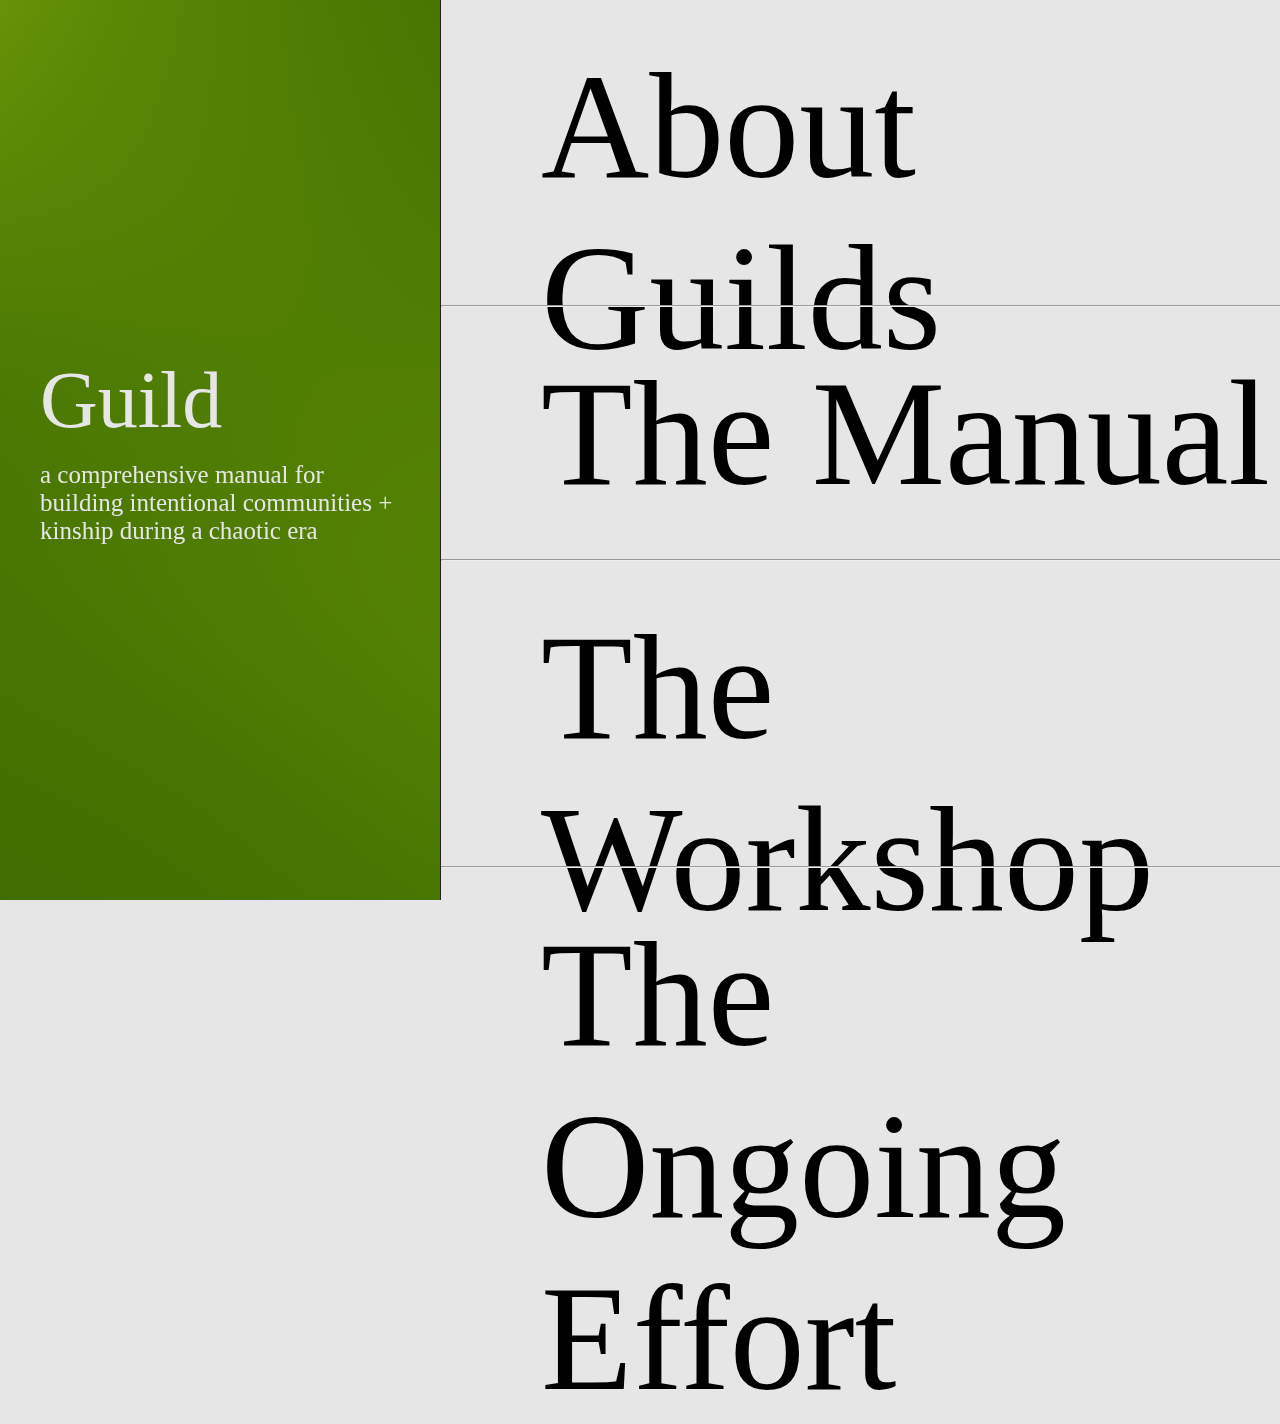
<file: index.html>
<!DOCTYPE html>
<html lang="en" dir="ltr">

<head>
  <meta charset="utf-8">
  <title>guild</title>
  <link rel="stylesheet" href="css/style.css">
  <link rel="apple-touch-icon" sizes="180x180" href="img/apple-touch-icon.png">
  <link rel="icon" type="image/png" sizes="32x32" href="img/favicon-32x32.png">
  <link rel="icon" type="image/png" sizes="16x16" href="img/favicon-16x16.png">
  <link rel="manifest" href="img/site.webmanifest">
</head>

<body>

  <div class="row" id="wrapper">
    <div class="left-column" id="bg-gradient">
      <h1>Guild</h1>
      <p>a comprehensive manual for building intentional communities + kinship during a chaotic era</p>
    </div>
    <div class="lines">
      <div class="line"></div>
    </div>
    <div class="right-column">
      <a id="menu-item" href="about.html"><h2>About Guilds</h2></a>
      <hr>
      <a id="menu-item" href="#"><h2>The Manual</h2></a>
      <hr>
      <a id="menu-item" href="workshop.html"><h2>The Workshop</h2></a>
      <hr>
      <a id="menu-item" href="#"><h2>The Ongoing Effort</h2></a>

    </div>

  </div>

  <script src="js/script.js"></script>
  <script src="js/jquery-3.4.1.min.js"></script>
  <script src="js/three.r119.min.js"></script>
  <script src="js/vanta.fog.min.js"></script>
  <script>
  VANTA.FOG({
    el: "#bg-gradient",
    mouseControls: true,
    touchControls: true,
    gyroControls: false,
    minHeight: 200.00,
    minWidth: 200.00,
    highlightColor: 0xd9f50e,
    midtoneColor: 0x599307,
    lowlightColor: 0x30640b,
    baseColor: 0x3d6b00,
    blurFactor: 0.90,
    speed: 5.00,
    zoom: 0.40
  })
  </script>

</body>

</html>
</file>
<file: css/style.css>
body {
  background: #e6e6e6;
  padding: 0px;
  margin: 0px;
}

#wrapper{
  height: 100vh;
  width: 100%;
  opacity: 0;
  padding: none;
  margin: none;
  transition: opacity 4s ease-in;
}

h1{
  font-family: Oroban;
  font-weight: normal;
  font-size: 80px;
  margin:0px;
  margin-bottom: 15px;
}

h2{
  font-family: Oroban;
  font-weight: normal;
  font-size: 150px;
  margin:0px;

}

p{
  margin: 0px;
  font-family: Osmose;
  font-size: 25px;
}

#menu-item{
  color: black;
  text-decoration: none;
  height: 25%;
  padding-top: 40px;
  padding-bottom: 40px;
  padding-left: 100px;
}

#menu-item:hover{
  font-style: italic;
  background-color: #222;
  color:#d9f50e;
}

hr{
  height: .5px;
  color: black;
  width: 100%;
  margin: 0px;
}
.row{
  height: 100vh;
  width: 100%;
  display: flex;
  justify-content: center;
  z-index: 1;
  padding: 0px;
  margin: 0px;
}

.left-column{
  width: 30%;
  padding-left: 40px;
  padding-right: 40px;
  display: flex;
  flex-direction: column;
  justify-content: center;
  color:  #e6e6e6;
  margin: 0px;
}

.right-column{
  width: 70%;
  height: 100%;
  display: flex;
  flex-direction: column;
  align-content: space-between;

}

.lines {
  top: 0;
  height: 100%;
  margin: 0px;
}
.lines .line {
  position: relative;
  width: 1.5px;
  height: 100%;
  top: 0;
  left: 50%;
  background: rgba(34,34,34);
  overflow: hidden;
  margin: 0px;
  padding: 0px;
}
.lines .line::after {
  content: "";
  display: block;
  position: absolute;
  height: 15vh;
  width: 100%;
  top: -50%;
  background: -webkit-gradient(linear, left top, left bottom, from(rgba(255, 255, 255, 0)), color-stop(75%, #000000), to(#000000));
  background: linear-gradient(to bottom, rgba(230,230,230) 0%, #d9f50e 75%, #d9f50e 100%);
  -webkit-animation: run 10s 0s infinite;
          animation: run 10s 0s infinite;
  -webkit-animation-fill-mode: forwards;
          animation-fill-mode: forwards;
  -webkit-animation-timing-function: cubic-bezier(0.4, 0.26, 0, 0.97);
          animation-timing-function: cubic-bezier(0.4, 0.26, 0, 0.97);
}
.lines .line:nth-child(1) {
  margin-left: -25%;
}
.lines .line:nth-child(1)::after {
  -webkit-animation-delay: 2s;
          animation-delay: 2s;
}

@-webkit-keyframes run {
  0% {
    top: -50%;
  }
  100% {
    top: 110%;
  }
}

@keyframes run {
  0% {
    top: -50%;
  }
  100% {
    top: 110%;
  }

@font-face {
  font-family: Osmose;
  font-weight: normal;
  src: url(font/Osmose-Medium.woff);
}

@font-face {
  font-family: Osmose;
  font-style: italic;
  src: url(font/Osmose-MediumItalic.woff);
}

@font-face {
  font-family: Oroban;
  src: url(font/Oroban-Hermonthica.otf);
}

@font-face {
  font-family: Oroban;
  font-style: italic;
  src: url(font/Oroban-HermonthicaItalic.woff);
}
</file>
